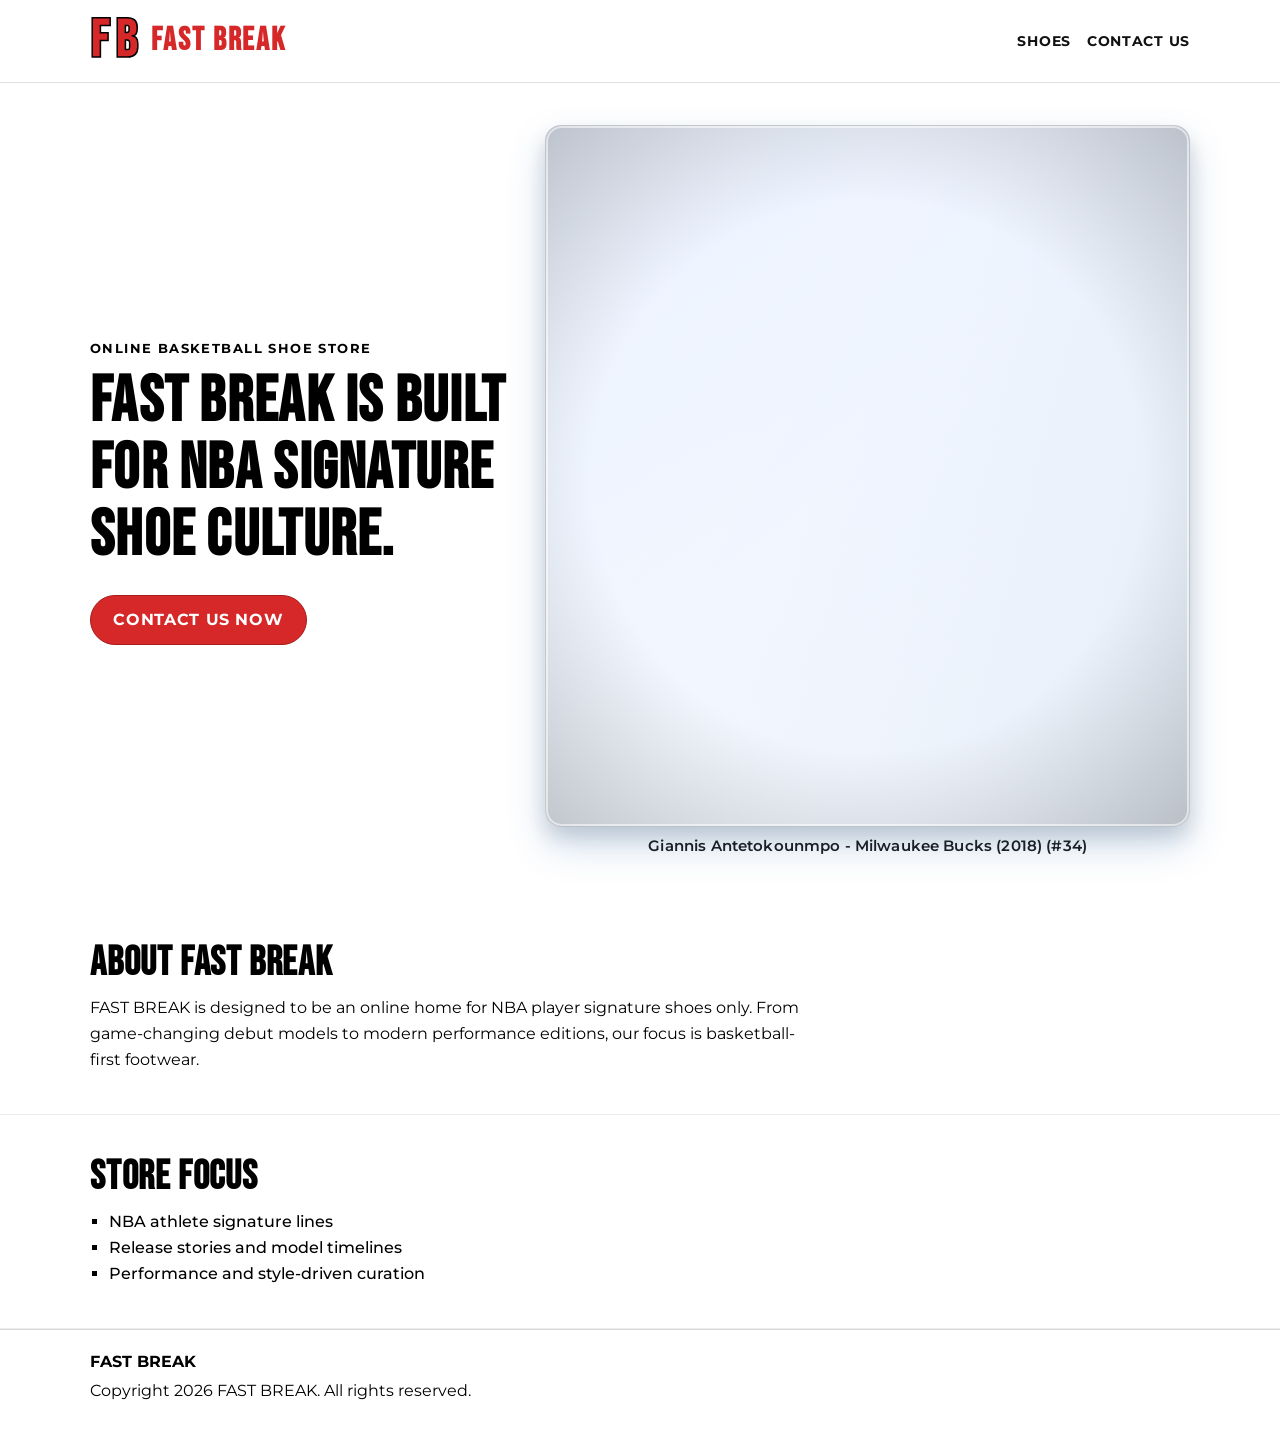
<file: index.html>
﻿<!doctype html>
<html lang="en">
  <head>
    <meta charset="UTF-8" />
    <meta name="viewport" content="width=device-width, initial-scale=1.0" />
    <title>FAST BREAK | NBA Signature Shoes</title>
    <meta
      name="description"
      content="FAST BREAK is an online basketball shoe store focused on NBA player signature shoes."
    />
    <link rel="preconnect" href="https://fonts.googleapis.com" />
    <link rel="preconnect" href="https://fonts.gstatic.com" crossorigin />
    <link
      href="https://fonts.googleapis.com/css2?family=Bebas+Neue&family=Montserrat:wght@400;500;600;700&display=swap"
      rel="stylesheet"
    />
    <link rel="stylesheet" href="styles.css" />
  </head>
  <body>
    <header class="site-header" id="home">
      <div class="container nav-wrap">
        <a class="brand" href="#home" aria-label="FAST BREAK home">
          <span class="logo" aria-hidden="true">
            <span class="logo-letter">F</span>
            <span class="logo-letter">B</span>
          </span>
          <span class="brand-text">FAST BREAK</span>
        </a>
        <nav class="top-nav" aria-label="Primary">
          <a href="shoes.html">Shoes</a>
          <a href="contact.html">Contact Us</a>
        </nav>
      </div>
    </header>

    <main>
      <section class="hero">
        <div class="container hero-grid">
          <div class="hero-copy">
            <p class="eyebrow">Online Basketball Shoe Store</p>
            <h1>FAST BREAK is built for NBA signature shoe culture.</h1>
            <a class="contact-pill-btn" href="contact.html">Contact Us Now</a>
          </div>

          <div class="hero-visual">
            <div class="hero-media" aria-hidden="true">
              <div class="hero-bg">
                <div class="hero-bg-image is-visible"></div>
                <div class="hero-bg-image"></div>
              </div>
              <div class="hero-bg-overlay"></div>
            </div>
            <p class="hero-player-label" id="hero-player-label" aria-live="polite"></p>
          </div>
        </div>
      </section>

      <section class="info" id="about">
        <div class="container">
          <h2>About FAST BREAK</h2>
          <p>
            FAST BREAK is designed to be an online home for NBA player signature shoes only. From
            game-changing debut models to modern performance editions, our focus is basketball-first
            footwear.
          </p>
        </div>
      </section>

      <section class="info alt" id="focus">
        <div class="container">
          <h2>Store Focus</h2>
          <ul class="focus-list">
            <li>NBA athlete signature lines</li>
            <li>Release stories and model timelines</li>
            <li>Performance and style-driven curation</li>
          </ul>
        </div>
      </section>
    </main>

    <footer class="site-footer">
      <div class="container">
        <p><strong>FAST BREAK</strong></p>
        <p id="year"></p>
      </div>
    </footer>

    <script src="script.js"></script>
  </body>
</html>
</file>
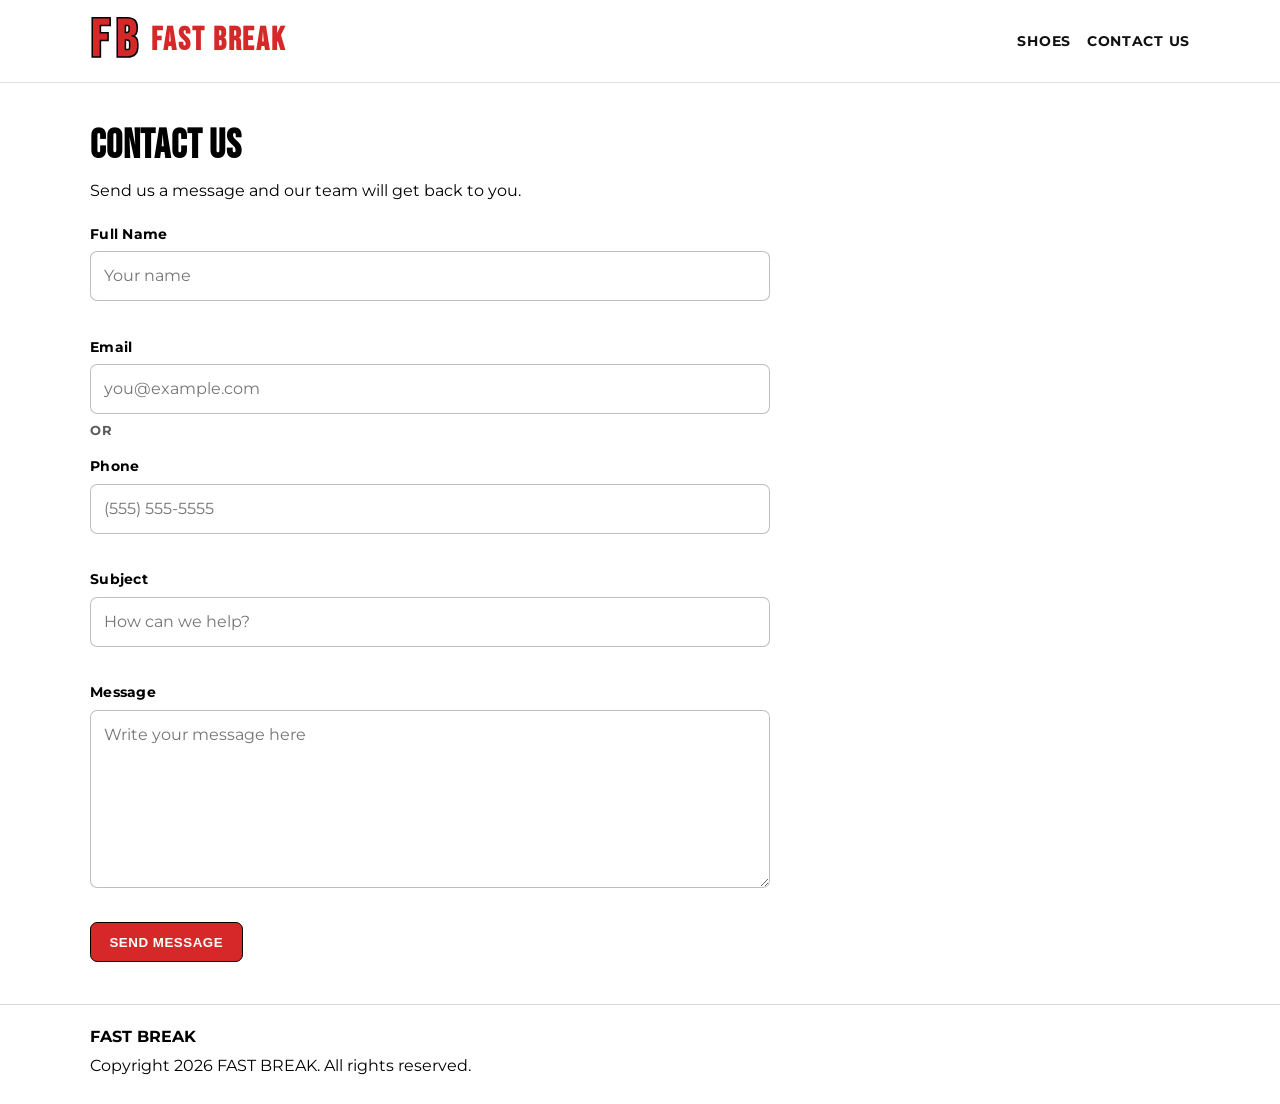
<file: contact.html>
<!doctype html>
<html lang="en">
  <head>
    <meta charset="UTF-8" />
    <meta name="viewport" content="width=device-width, initial-scale=1.0" />
    <title>Contact Us | FAST BREAK</title>
    <meta
      name="description"
      content="Contact FAST BREAK for questions about NBA signature shoes."
    />
    <link rel="preconnect" href="https://fonts.googleapis.com" />
    <link rel="preconnect" href="https://fonts.gstatic.com" crossorigin />
    <link
      href="https://fonts.googleapis.com/css2?family=Bebas+Neue&family=Montserrat:wght@400;500;600;700&display=swap"
      rel="stylesheet"
    />
    <link rel="stylesheet" href="styles.css" />
  </head>
  <body>
    <header class="site-header" id="home">
      <div class="container nav-wrap">
        <a class="brand" href="index.html" aria-label="FAST BREAK home">
          <span class="logo" aria-hidden="true">
            <span class="logo-letter">F</span>
            <span class="logo-letter">B</span>
          </span>
          <span class="brand-text">FAST BREAK</span>
        </a>
        <nav class="top-nav" aria-label="Primary">
          <a href="shoes.html">Shoes</a>
          <a href="contact.html">Contact Us</a>
        </nav>
      </div>
    </header>

    <main>
      <section class="info">
        <div class="container">
          <h2>Contact Us</h2>
          <p>Send us a message and our team will get back to you.</p>
          <form class="contact-form" id="contact-form" action="#" method="post" novalidate>
            <div class="form-row">
              <label for="full-name">Full Name</label>
              <input id="full-name" name="full-name" type="text" placeholder="Your name" />
              <p class="form-error" id="full-name-error" aria-live="polite"></p>
            </div>
            <div class="form-row">
              <label for="email">Email</label>
              <input id="email" name="email" type="email" placeholder="you@example.com" />
              <p class="form-or">OR</p>
            </div>
            <div class="form-row">
              <label for="phone">Phone</label>
              <input id="phone" name="phone" type="tel" placeholder="(555) 555-5555" />
              <p class="form-error" id="contact-method-error" aria-live="polite"></p>
            </div>
            <div class="form-row">
              <label for="subject">Subject</label>
              <input id="subject" name="subject" type="text" placeholder="How can we help?" />
              <p class="form-error" id="subject-error" aria-live="polite"></p>
            </div>
            <div class="form-row">
              <label for="message">Message</label>
              <textarea id="message" name="message" rows="6" placeholder="Write your message here"></textarea>
              <p class="form-error" id="message-error" aria-live="polite"></p>
            </div>
            <button type="button" class="contact-btn" id="contact-send-btn">Send Message</button>
          </form>
        </div>
      </section>
    </main>

    <footer class="site-footer">
      <div class="container">
        <p><strong>FAST BREAK</strong></p>
        <p id="year"></p>
      </div>
    </footer>

    <script src="script.js"></script>
  </body>
</html>
</file>
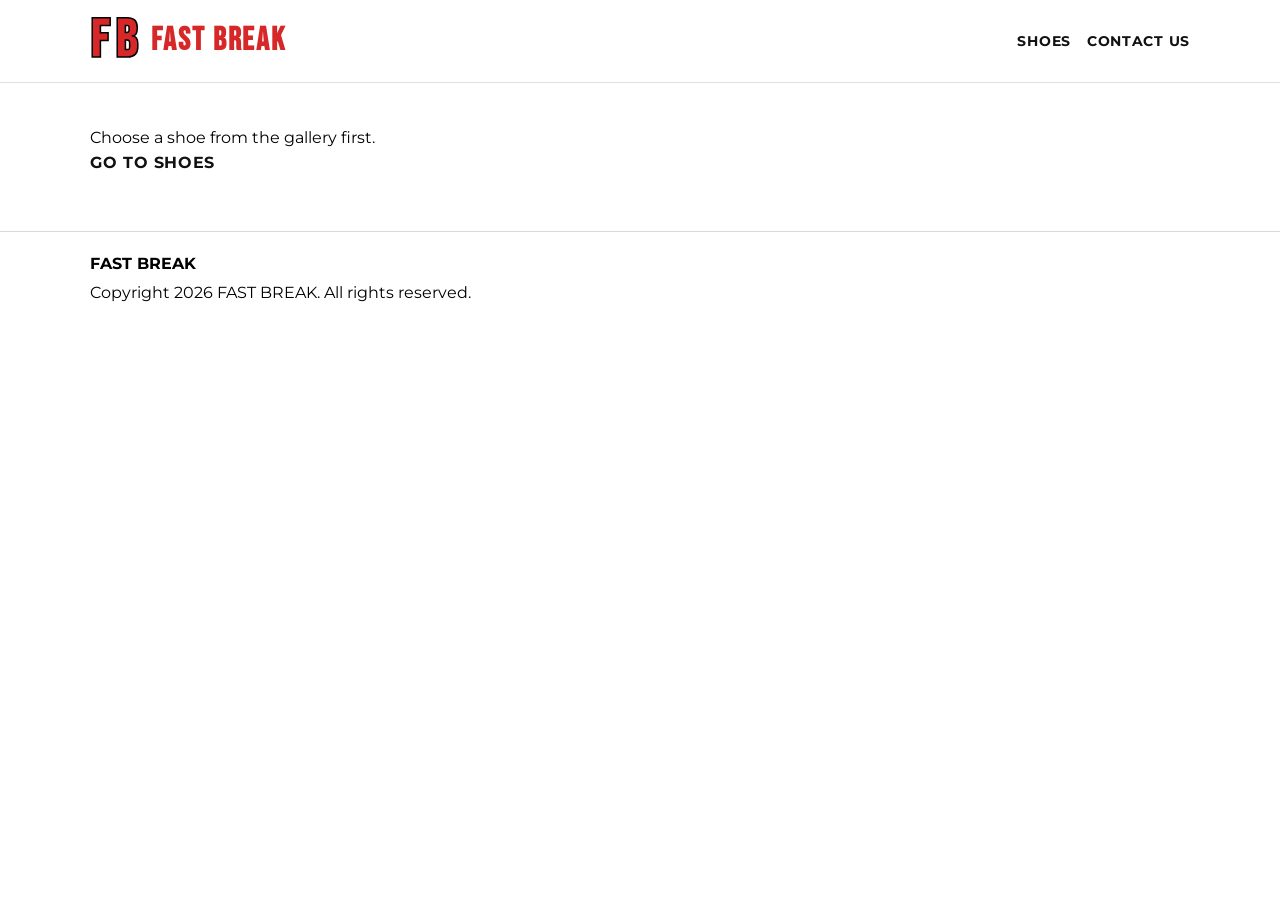
<file: shoe.html>
<!doctype html>
<html lang="en">
  <head>
    <meta charset="UTF-8" />
    <meta name="viewport" content="width=device-width, initial-scale=1.0" />
    <title>Shoe Details | FAST BREAK</title>
    <meta
      name="description"
      content="View detailed NBA signature shoe information on FAST BREAK."
    />
    <link rel="preconnect" href="https://fonts.googleapis.com" />
    <link rel="preconnect" href="https://fonts.gstatic.com" crossorigin />
    <link
      href="https://fonts.googleapis.com/css2?family=Bebas+Neue&family=Montserrat:wght@400;500;600;700&display=swap"
      rel="stylesheet"
    />
    <link rel="stylesheet" href="styles.css" />
  </head>
  <body>
    <header class="site-header" id="home">
      <div class="container nav-wrap">
        <a class="brand" href="index.html" aria-label="FAST BREAK home">
          <span class="logo" aria-hidden="true">
            <span class="logo-letter">F</span>
            <span class="logo-letter">B</span>
          </span>
          <span class="brand-text">FAST BREAK</span>
        </a>
        <nav class="top-nav" aria-label="Primary">
          <a href="shoes.html">Shoes</a>
          <a href="contact.html">Contact Us</a>
        </nav>
      </div>
    </header>

    <main>
      <section class="info" id="shoe-detail-page">
        <div class="container">
          <a href="shoes.html" class="shoe-back-link">Back to Shoes</a>
          <section class="shoe-detail-panel">
            <div class="shoe-detail-media">
              <img id="shoe-detail-image" src="" alt="" />
            </div>
            <div class="shoe-detail-copy">
              <h2 id="shoe-detail-name"></h2>
              <p class="shoe-detail-price" id="shoe-detail-price"></p>
              <section class="shoe-color-section" aria-label="Choose color">
                <p class="shoe-color-label">
                  Color: <span id="shoe-active-color">Original</span>
                </p>
                <div class="shoe-color-options" id="shoe-color-options"></div>
              </section>
            </div>
          </section>
        </div>
      </section>
    </main>

    <footer class="site-footer">
      <div class="container">
        <p><strong>FAST BREAK</strong></p>
        <p id="year"></p>
      </div>
    </footer>

    <script src="script.js"></script>
  </body>
</html>
</file>
<file: styles.css>
﻿:root {
  --court: #ffffff;
  --ink: #000000;
  --accent: #000000;
  --white: #ffffff;
}

* {
  box-sizing: border-box;
  margin: 0;
  padding: 0;
}

html {
  scroll-behavior: smooth;
}

body {
  font-family: "Montserrat", "Segoe UI", sans-serif;
  color: var(--ink);
  background: #ffffff;
  line-height: 1.6;
}

.container {
  width: min(1100px, 92%);
  margin: 0 auto;
}

.site-header {
  position: sticky;
  top: 0;
  z-index: 20;
  background: #ffffff;
  border-bottom: 1px solid rgba(0, 0, 0, 0.12);
}

.nav-wrap {
  min-height: 82px;
  display: flex;
  align-items: center;
  justify-content: space-between;
  gap: 1rem;
}

.brand {
  display: inline-flex;
  align-items: center;
  gap: 0.85rem;
  text-decoration: none;
  color: inherit;
}

.top-nav {
  display: inline-flex;
  align-items: center;
  gap: 1rem;
}

.top-nav a {
  display: inline-block;
  text-decoration: none;
  color: #111111;
  font-weight: 700;
  text-transform: uppercase;
  letter-spacing: 0.05em;
  font-size: 0.88rem;
  transition: transform 0.18s ease, color 0.18s ease;
}

.top-nav a:hover,
.top-nav a:focus-visible {
  color: #d62828;
}

.logo {
  display: inline-flex;
  align-items: center;
  gap: 0.3rem;
}

.logo-letter {
  font-family: "Bebas Neue", sans-serif;
  font-size: 3.4rem;
  font-weight: 900;
  line-height: 1;
  letter-spacing: 0.015em;
  color: #d62828;
  -webkit-text-stroke: 1.5px #000000;
  text-stroke: 1.5px #000000;
}

.brand-text {
  font-family: "Bebas Neue", sans-serif;
  font-size: 2rem;
  font-weight: 700;
  letter-spacing: 0.06em;
  color: #d62828;
}

.hero {
  padding: 2.6rem 0;
}

.hero-grid {
  display: grid;
  grid-template-columns: 0.8fr 1.2fr;
  gap: 1.6rem;
  align-items: center;
}

.hero-media {
  position: relative;
  min-height: 78vh;
  border-radius: 1rem;
  overflow: hidden;
  border: 1px solid rgba(0, 0, 0, 0.2);
  background: linear-gradient(145deg, #e9f1ff 0%, #f8fbff 100%);
  box-shadow: 0 18px 38px rgba(31, 95, 168, 0.22), 0 10px 18px rgba(0, 0, 0, 0.12);
}

.hero-media::before {
  content: "";
  position: absolute;
  inset: 0;
  z-index: 3;
  pointer-events: none;
  border-radius: inherit;
  border: 2px solid rgba(255, 255, 255, 0.55);
}

.hero-media::after {
  content: "";
  position: absolute;
  inset: 0;
  z-index: 2;
  pointer-events: none;
  background: radial-gradient(circle at center, rgba(255, 255, 255, 0) 58%, rgba(0, 0, 0, 0.2) 100%);
}

.hero-bg {
  position: absolute;
  inset: 0;
  z-index: 0;
}

.hero-bg-image {
  position: absolute;
  inset: 0;
  background-size: contain;
  background-position: center center;
  background-repeat: no-repeat;
  opacity: 0;
  transform: translateX(-2.8%);
  filter: blur(0.55px) saturate(1.08) contrast(1.03);
  transition: opacity 1s ease, transform 1s ease;
}

.hero-bg-image.is-visible {
  opacity: 1;
  transform: translateX(0);
}

.hero-bg-overlay {
  position: absolute;
  inset: 0;
  z-index: 1;
  background: linear-gradient(120deg, rgba(255, 255, 255, 0.14) 0%, rgba(255, 255, 255, 0.02) 45%, rgba(31, 95, 168, 0.08) 100%);
}

.hero-copy {
  justify-self: start;
  width: min(100%, 420px);
}

.contact-pill-btn {
  display: inline-flex;
  align-items: center;
  justify-content: center;
  margin-top: 0.6rem;
  min-width: 210px;
  padding: 0.7rem 1.4rem;
  border-radius: 999px;
  background: #d62828;
  color: #ffffff;
  text-decoration: none;
  font-weight: 700;
  text-transform: uppercase;
  letter-spacing: 0.04em;
  border: 1px solid #a61d1d;
  transition: transform 0.18s ease, background 0.18s ease;
}

.contact-pill-btn:hover,
.contact-pill-btn:focus-visible {
  background: #b51f1f;
  transform: scale(1.06);
}

.eyebrow {
  text-transform: uppercase;
  letter-spacing: 0.11em;
  font-weight: 700;
  font-size: 0.8rem;
  color: var(--ink);
}

h1,
h2 {
  font-family: "Bebas Neue", sans-serif;
  letter-spacing: 0.02em;
  line-height: 1.05;
}

h1 {
  font-size: clamp(2.3rem, 5vw, 4.2rem);
  margin: 0.55rem 0 1rem;
}

h2 {
  font-size: clamp(1.7rem, 3.4vw, 2.5rem);
  margin-bottom: 0.7rem;
}

.info p,
.focus-list {
  max-width: 66ch;
}

.info {
  padding: 2.6rem 0;
}

.info.alt {
  background: #ffffff;
  border-top: 1px solid rgba(0, 0, 0, 0.08);
  border-bottom: 1px solid rgba(0, 0, 0, 0.08);
}

.focus-list {
  list-style: square;
  margin-left: 1.2rem;
  font-weight: 500;
}

.site-footer {
  border-top: 1px solid rgba(0, 0, 0, 0.15);
  padding: 1.2rem 0 1.6rem;
}

.site-footer p + p {
  margin-top: 0.2rem;
}

@media (max-width: 800px) {
  .nav-wrap {
    min-height: auto;
    padding: 0.85rem 0;
    flex-direction: column;
    align-items: flex-start;
  }

  .top-nav {
    gap: 0.85rem;
  }

  .hero-grid {
    grid-template-columns: 1fr;
    gap: 1rem;
  }

  .hero-media {
    min-height: 58vh;
  }

  .hero-bg-image {
    transform: translateX(-2%);
    filter: blur(0.45px) saturate(1.06) contrast(1.02);
  }

  .hero-copy {
    width: 100%;
  }
}

.hero-visual {
  display: flex;
  flex-direction: column;
  align-items: stretch;
  gap: 0.55rem;
}

.hero-player-label {
  font-family: "Montserrat", "Segoe UI", sans-serif;
  font-size: 0.92rem;
  font-weight: 600;
  letter-spacing: 0.01em;
  color: #1a1a1a;
  text-align: center;
}

.contact-form {
  margin-top: 1.2rem;
  width: min(100%, 680px);
  display: grid;
  gap: 0.9rem;
}

.form-row {
  display: grid;
  gap: 0.35rem;
}

.form-row label {
  font-weight: 700;
  font-size: 0.9rem;
  letter-spacing: 0.02em;
}

.form-row input,
.form-row textarea {
  font: inherit;
  border: 1px solid rgba(0, 0, 0, 0.25);
  border-radius: 0.45rem;
  padding: 0.7rem 0.8rem;
  background: #ffffff;
  color: #000000;
}

.form-row textarea {
  resize: vertical;
  min-height: 140px;
}

.form-row input:focus,
.form-row textarea:focus {
  outline: 2px solid rgba(214, 40, 40, 0.35);
  border-color: #d62828;
}

.form-row input.input-error,
.form-row textarea.input-error {
  border-color: #d62828;
  outline: 2px solid rgba(214, 40, 40, 0.25);
}

.form-row input.input-valid,
.form-row textarea.input-valid {
  border-color: #1f9d45;
  outline: 2px solid rgba(31, 157, 69, 0.24);
}

.contact-btn {
  justify-self: start;
  border: 1px solid #000000;
  background: #d62828;
  color: #ffffff;
  padding: 0.72rem 1.15rem;
  border-radius: 0.45rem;
  font-weight: 700;
  text-transform: uppercase;
  letter-spacing: 0.04em;
  cursor: pointer;
  transition: transform 0.18s ease, background 0.18s ease;
}

.contact-btn:hover,
.contact-btn:focus-visible {
  background: #b51f1f;
  transform: scale(1.06);
}

.top-nav a:hover,
.top-nav a:focus-visible {
  transform: scale(1.08);
}

.form-note {
  font-size: 0.86rem;
  color: #3a3a3a;
}

.form-error {
  min-height: 1.1em;
  font-size: 0.82rem;
  font-weight: 600;
  color: #d62828;
}

.form-or {
  font-size: 0.82rem;
  font-weight: 700;
  letter-spacing: 0.04em;
  color: #5a5a5a;
  text-transform: uppercase;
}

.gallery-grid {
  margin-top: 1rem;
  display: grid;
  grid-template-columns: repeat(auto-fit, minmax(180px, 1fr));
  gap: 0.9rem;
}

.gallery-card {
  border: 1px solid rgba(0, 0, 0, 0.15);
  border-radius: 0.6rem;
  overflow: hidden;
  background: #ffffff;
  cursor: pointer;
  transition: transform 0.2s ease, box-shadow 0.2s ease;
}

.gallery-card:hover,
.gallery-card:focus-visible {
  transform: scale(1.04);
  box-shadow: 0 10px 22px rgba(0, 0, 0, 0.14);
}

.gallery-card:focus-visible {
  outline: 2px solid rgba(214, 40, 40, 0.5);
  outline-offset: 1px;
}

.gallery-card img {
  display: block;
  width: 100%;
  aspect-ratio: 1 / 1;
  object-fit: cover;
  background: #f4f4f4;
}

.gallery-card p {
  margin: 0;
  padding: 0 0.65rem;
}

.gallery-card .shoe-title {
  padding-top: 0.55rem;
  font-size: 0.9rem;
  font-weight: 700;
}

.gallery-card .shoe-player {
  padding-top: 0.2rem;
  font-size: 0.82rem;
  color: #333333;
}

.gallery-card .shoe-price {
  padding-top: 0.25rem;
  padding-bottom: 0.7rem;
  font-size: 0.84rem;
  font-weight: 700;
  color: #d62828;
}

.shoe-detail-panel {
  margin-top: 1.2rem;
  display: grid;
  grid-template-columns: minmax(320px, 48%) 1fr;
  gap: 1.2rem;
  align-items: start;
  border: 1px solid rgba(0, 0, 0, 0.14);
  border-radius: 0.8rem;
  padding: 1rem;
  background: #ffffff;
}

.shoe-detail-media {
  border: 1px solid rgba(0, 0, 0, 0.12);
  border-radius: 0.65rem;
  background: #f7f7f7;
  min-height: 360px;
  display: flex;
  align-items: center;
  justify-content: center;
  padding: 1rem;
}

.shoe-detail-media img {
  display: block;
  width: 100%;
  max-height: 62vh;
  object-fit: contain;
}

.shoe-detail-copy h3 {
  margin: 0;
  font-size: clamp(1.4rem, 2.5vw, 2rem);
  line-height: 1.1;
}

.shoe-detail-copy h2 {
  margin: 0;
  font-size: clamp(1.5rem, 2.7vw, 2.1rem);
  line-height: 1.1;
}

.shoe-detail-price {
  margin-top: 0.35rem;
  font-size: 1.08rem;
  font-weight: 700;
  color: #d62828;
}

.shoe-back-link {
  display: inline-block;
  margin-bottom: 0.85rem;
  color: #111111;
  font-weight: 700;
  text-transform: uppercase;
  letter-spacing: 0.04em;
  text-decoration: none;
}

.shoe-back-link:hover,
.shoe-back-link:focus-visible {
  color: #d62828;
}

.shoe-color-section {
  margin-top: 1.1rem;
}

.shoe-color-label {
  font-size: 0.9rem;
  font-weight: 600;
  color: #222222;
}

.shoe-color-options {
  margin-top: 0.6rem;
  display: flex;
  flex-wrap: wrap;
  gap: 0.55rem;
}

.shoe-color-swatch {
  width: 56px;
  height: 56px;
  border-radius: 0.6rem;
  border: 1px solid rgba(0, 0, 0, 0.25);
  background: #ffffff;
  cursor: pointer;
  overflow: hidden;
  padding: 0;
  transition: transform 0.16s ease, box-shadow 0.16s ease, border-color 0.16s ease;
}

.shoe-color-swatch:hover,
.shoe-color-swatch:focus-visible {
  transform: scale(1.08);
  box-shadow: 0 0 0 2px rgba(214, 40, 40, 0.2);
  border-color: #d62828;
}

.shoe-color-swatch.is-active {
  border-color: #111111;
  box-shadow: 0 0 0 2px #111111;
}

.shoe-color-swatch img {
  width: 100%;
  height: 100%;
  display: block;
  object-fit: cover;
}

@media (max-width: 860px) {
  .shoe-detail-panel {
    grid-template-columns: 1fr;
  }

  .shoe-detail-media {
    min-height: 280px;
  }
}

.player-shoe-sections {
  display: grid;
  gap: 1rem;
  margin-top: 1rem;
}

.player-shoe-block {
  border: 1px solid rgba(0, 0, 0, 0.12);
  border-radius: 0.65rem;
  padding: 0.9rem;
  background: #ffffff;
}

.player-shoe-block h3 {
  font-size: 1.1rem;
  margin-bottom: 0.55rem;
}

.shoe-name-grid {
  display: grid;
  grid-template-columns: repeat(auto-fit, minmax(180px, 1fr));
  gap: 0.5rem;
}

.shoe-name-grid p {
  margin: 0;
  border: 1px solid rgba(0, 0, 0, 0.12);
  border-radius: 999px;
  padding: 0.45rem 0.7rem;
  font-size: 0.86rem;
  font-weight: 600;
  line-height: 1.35;
  background: #f7f7f7;
}
</file>
